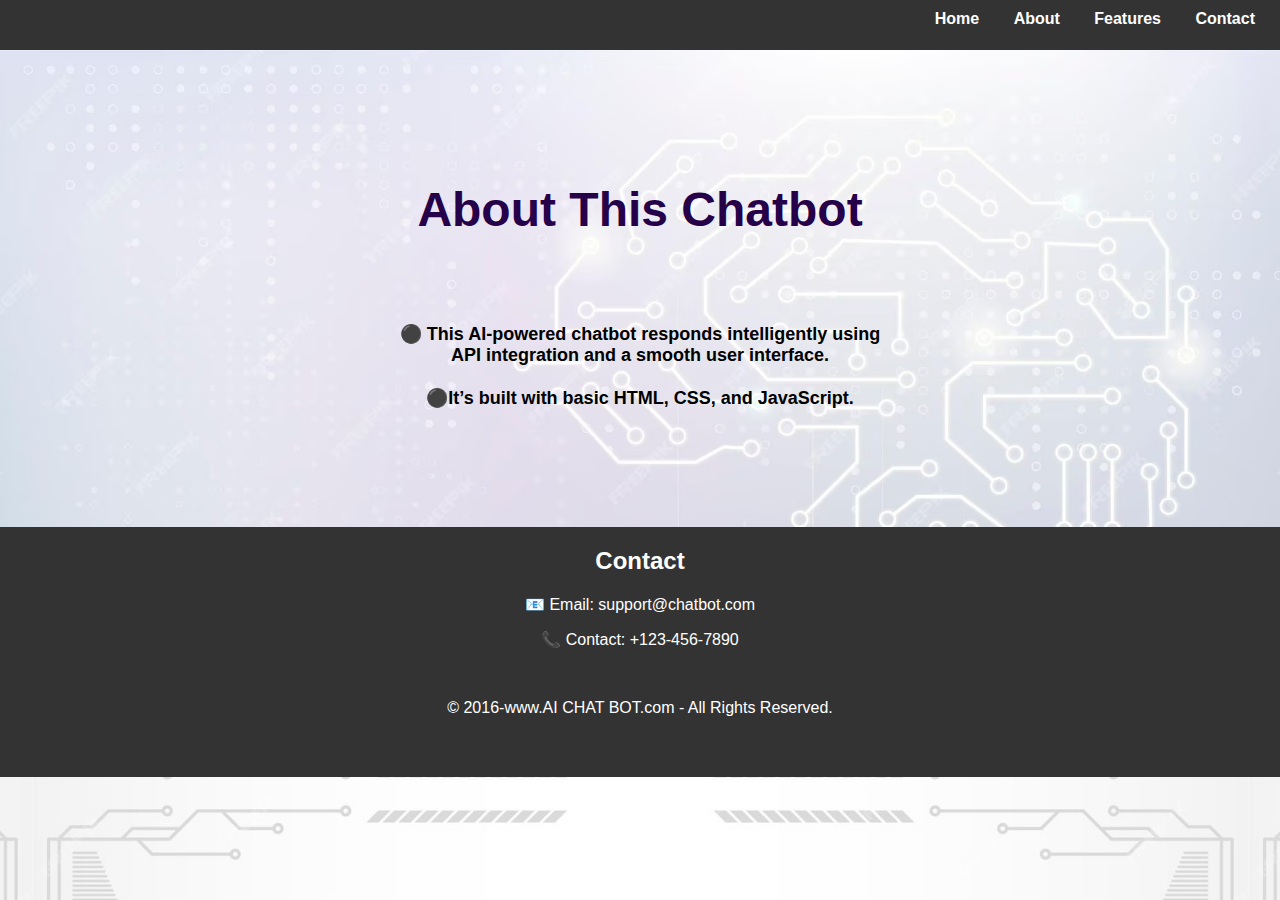
<file: about.html>
<!DOCTYPE html>
<html lang="en">
<head>
  <meta charset="UTF-8">
  <meta name="viewport" content="width=device-width, initial-scale=1.0">
  <title>About</title>
  <link rel="stylesheet" href="style.css">
  <style>
   
    
    
    main{  
  
   text-align:center;
   padding: 100px;
  

   background-image:url(2.png) ;
  overflow: hidden;
  background-size:cover;
}
h1{
  padding: 0%;
  font-family: Verdana, Geneva, Tahoma, sans-serif;
  font-weight: bold;
  font-size: xxx-large;
  color: rgb(38, 0, 73);
}
.info{

  font-weight: bold;
  font-size: large;
}
  </style>
</head>
<body>
  <nav class="navbar">
    <a href="main.html">Home</a>
    <a href="about.html">About</a>
    <a href="features.html">Features</a>
    <a href="#contact">Contact</a>
  </nav>
  <main>
    <h1>About This Chatbot</h1><br><br>
    <p class="info">  ⚫ This AI-powered chatbot responds  intelligently using  <br>API integration and a smooth user interface. <br> <br>⚫It’s built with basic HTML, CSS, and JavaScript.</p>
  </main>
  <footer class="contan">
       <h2 id="contact" ">Contact</h2>
    <p>📧 Email: support@chatbot.com</p>
    <p>📞 Contact: +123-456-7890</p>
    <BR>
      <p id="copyright" >© 2016-www.AI CHAT BOT.com  - All Rights Reserved.</p>
    </footer>
</body>
</html>
</file>
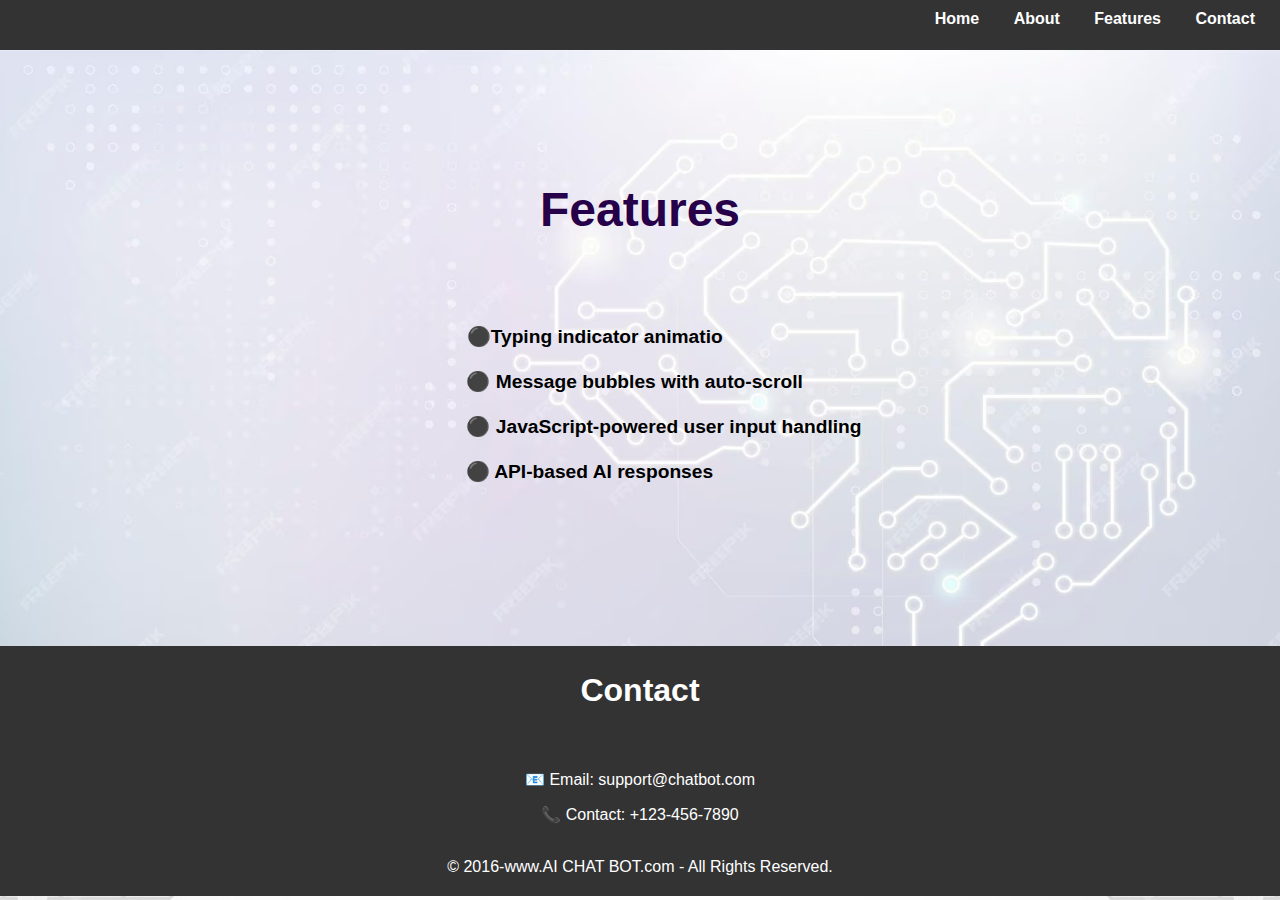
<file: features.html>
<!DOCTYPE html>
<html lang="en">
<head>
  <meta charset="UTF-8">
  <meta name="viewport" content="width=device-width, initial-scale=1.0">
  <title>Features</title>
  <link rel="stylesheet" href="style.css">
  <style>

  main{ 

    text-align:center;
    padding: 100px;
    background-image:url(2.png) ;
    background-size: cover;
    overflow: hidden;
 }
 h1{

   font-family: Verdana, Geneva, Tahoma, sans-serif;
   font-weight: bold;
   font-size: xxx-large;
   color: rgb(38, 0, 73);
 }
 pre{
  
   font-weight: bold;
   font-size:larger;
 font-family:'Segoe UI', Tahoma, Geneva, Verdana, sans-serif;
  
 }
</style>
</head>
<body>
  <nav class="navbar">
    <a href="main.html">Home</a>
    <a href="about.html">About</a>
    <a href="features.html">Features</a>
    <a href="#contact">Contact</a>
  </nav>
  <main>
    <h1>Features</h1><br><br>
    <pre >         ⚫Typing indicator animatio                          <br>
          ⚫ Message bubbles with auto-scroll            <br>
          ⚫ JavaScript-powered user input handling <br>
          ⚫ API-based AI responses                             <br>
    </pre> 
  </main>
  <footer class="contan">
    
    <h2 id="contact" style="font-size: xx-large;">Contact</h2><br>
     <i class="fab fa-linkedin"></i>
     <a href="#" class="fa fa-twitter"></a>
    <p>📧 Email: support@chatbot.com</p>
    <p>📞 Contact: +123-456-7890</p>
    <BR>
      <div id="copyright" >© 2016-www.AI CHAT BOT.com  - All Rights Reserved.</div>
    <div>

    </div>
  </footer>
</body>
</html>
</file>
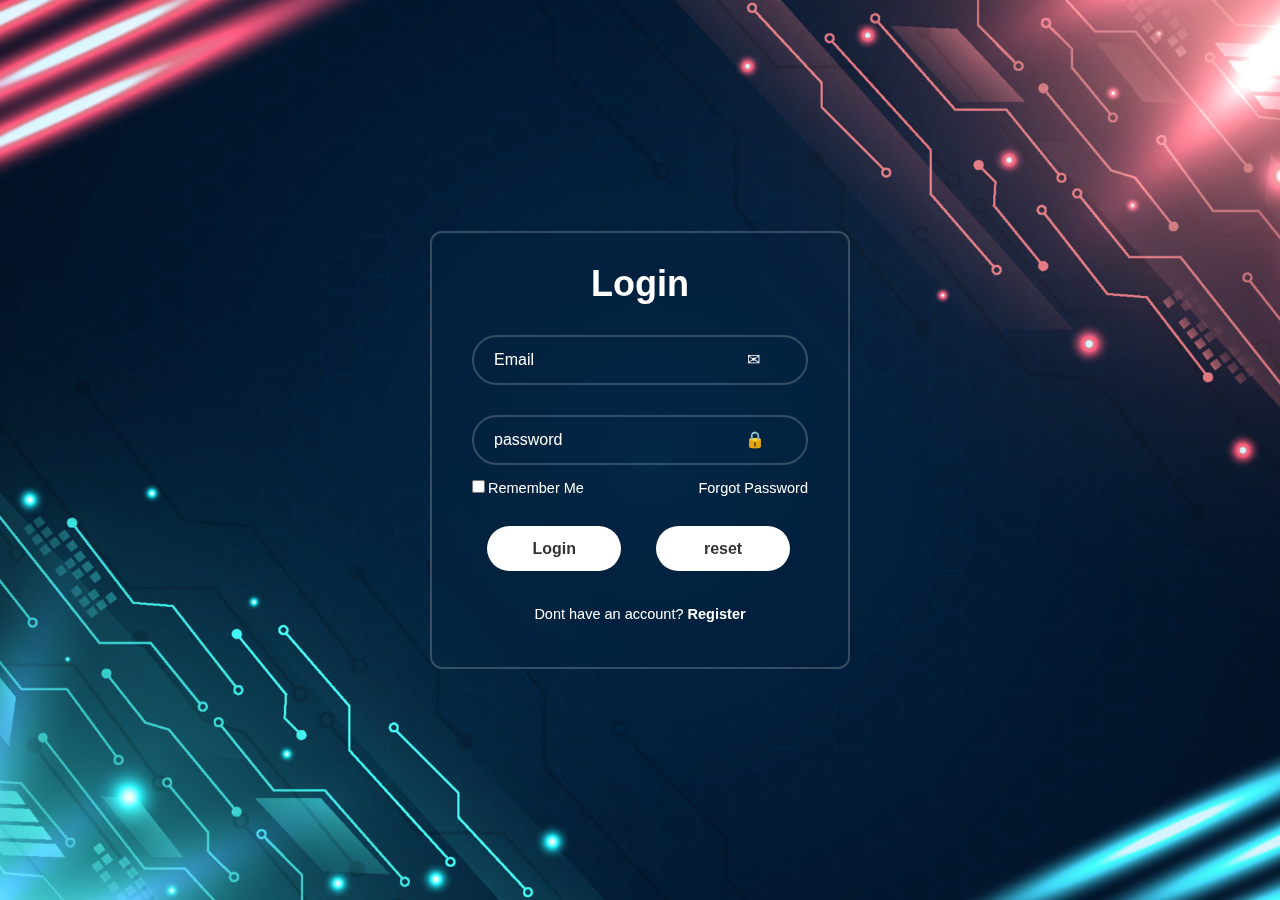
<file: login.html>
<!DOCTYPE html>
<html lang="en">
<head>
  <meta charset="UTF-8">
  <meta name="viewport" content="width=device-width, initial-scale=1.0">
  <title>Login Form </title>
<style>
    * {
  margin: 0;
  padding: 0;
  box-sizing: border-box;
  font-family: "Poppins", sans-serif;
}
body{
  display: flex;
  justify-content: center;
  align-items: center;
  min-height: 100vh;
  background: url(1.jpg) no-repeat;
  background-size: cover;
  background-position: center;
}
.wrapper{
  width: 420px;
  background: transparent;
  border: 2px solid rgba(255, 255, 255, .2);
  backdrop-filter: blur(9px);
  color: #fff;
  border-radius: 12px;
  padding: 30px 40px;
}
.wrapper h1{
  font-size: 36px;
  text-align: center;
}
.wrapper .input-box{
  position: relative;
  width: 100%;
  height: 50px;
  
  margin: 30px 0;
}
.input-box input{
  width: 100%;
  height: 100%;
  background: transparent;
  border: none;
  outline: none;
  border: 2px solid rgba(255, 255, 255, .2);
  border-radius: 40px;
  font-size: 16px;
  color: #fff;
  padding: 20px 45px 20px 20px;
}
.input-box input::placeholder{
  color: #fff;
}
.input-box i{
  position: absolute;
  right: 20px;
  top: 30%;
  transform: translate(-50%);
  font-size: 20px;

}
.wrapper .remember-forgot{
  display: flex;
  justify-content: space-between;
  font-size: 14.5px;
  margin: -15px 0 15px;
}
.remember-forgot label input{
  accent-color: #fff;
  margin-right: 3px;

}
.remember-forgot a{
  color: #fff;
  text-decoration: none;

}
.remember-forgot a:hover{
  text-decoration: underline;
}
.wrapper .btn{
 display: inline;
margin:15px;
  width: 40%;
  height: 45px;
  background: #fff;
  border: none;
  outline: none;
  border-radius: 40px;
  box-shadow: 0 0 10px rgba(0, 0, 0, .1);
  cursor: pointer;
  font-size: 16px;
  color: #333;
  font-weight: 600;
}
.wrapper .register-link{
  font-size: 14.5px;
  text-align: center;
  margin: 20px 0 15px;

}
.register-link p a{
  color: #fff;
  text-decoration: none;
  font-weight: 600;
}
.register-link p a:hover{
  text-decoration: underline;
}


  


</style>
</head>
<body>
   <bR>
  
  <div class="wrapper">
    <form action="main.html">
      <h1>Login</h1>
      <div class="input-box">
        <input type="email" placeholder="Email                                                &#9993" required>
       
      </div>
      <div class="input-box">
        <input type="password" placeholder="password                                         &#128274;" required>
       
      </div>
      <div class="remember-forgot">
        <label><input type="checkbox">Remember Me</label>
        <a href="#">Forgot Password</a>
      </div>
      <div>

      
      <button type="submit"  class="btn" >Login</button>
      <button type="reset" class="btn">reset</button>
    </div>
      <div class="register-link">
        <p>Dont have an account? <a href="#">Register</a></p>
      </div>
    </form>
  </div>
</body>
</html>
</file>
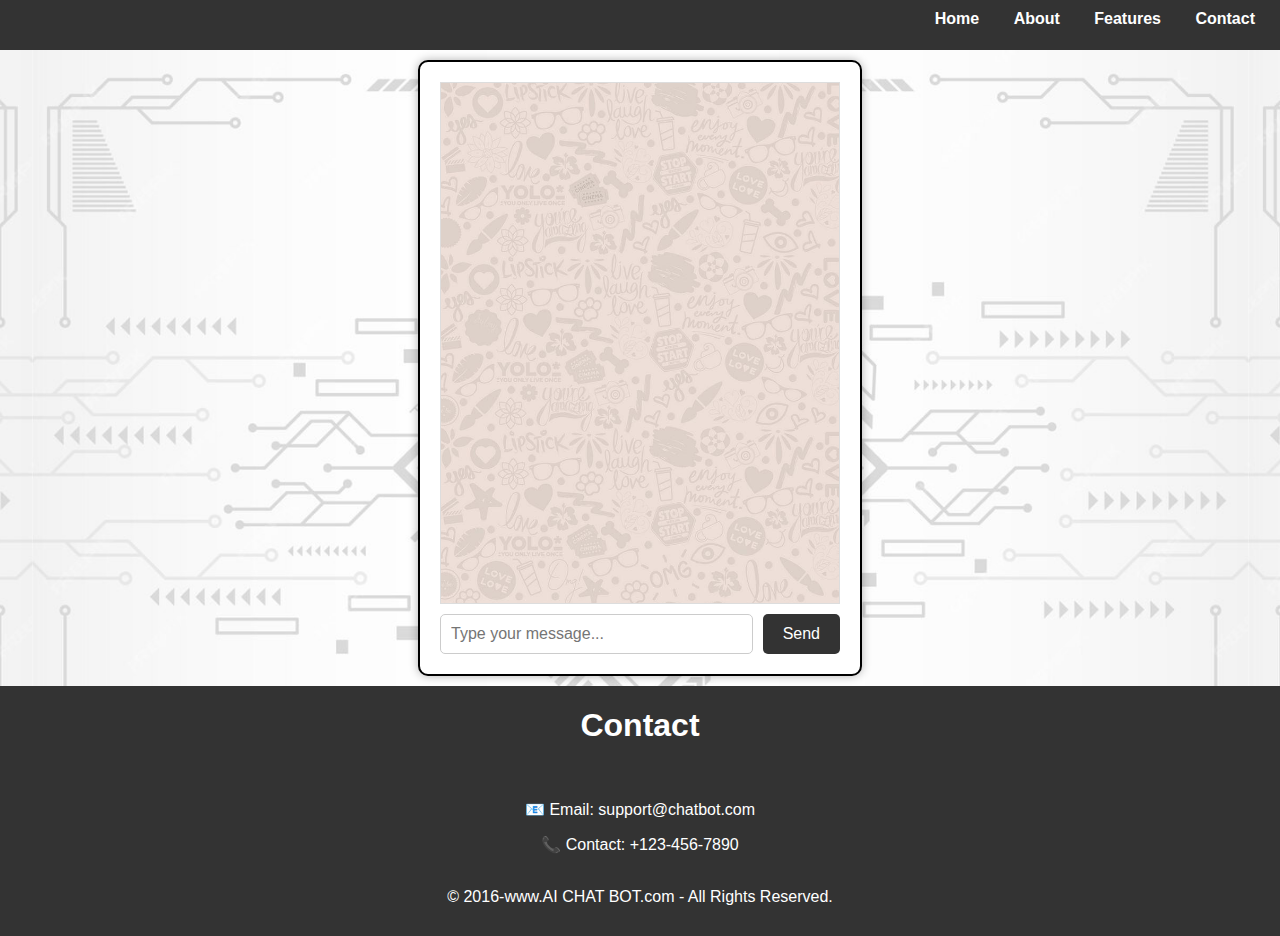
<file: main.html>
<!-- index.html -->
<!DOCTYPE html>
<html lang="en">
<head>
  <meta charset="UTF-8">
  <meta name="viewport" content="width=device-width, initial-scale=1.0">
  <title>AI Chatbot</title>
  <link rel="stylesheet" href="style.css">
</head>
<body>
  <nav class="navbar">
  <a href="main.html">Home</a>
    <a href="about.html">About</a>
    <a href="features.html">Features</a>
    <a href="#contact">Contact</a>
  </nav>
  <div class="chat-container"> <div class="logo"></div>
   

    <div id="chat-window" class="chat-window"></div>
    <div id="typing-indicator" class="typing-indicator">AI is typing...</div>
    <form id="chat-form">
      <input type="text" id="user-input" placeholder="Type your message..." autocomplete="off" />
      <button type="submit">Send</button>
    </form>
  </div>
  <footer class="contan">
    
    <h1 id="contact">Contact</h1><br>
     <i class="fab fa-linkedin"></i>
     <a href="#" class="fa fa-twitter"></a>
    <p>📧 Email: support@chatbot.com</p>
    <p>📞 Contact: +123-456-7890</p>
    <BR>
      <div id="copyright" >© 2016-www.AI CHAT BOT.com  - All Rights Reserved.</div>
    <div>

    </div>
  </footer>
  <script src="script.js"></script>
</body>
</html>
</file>
<file: style.css>
body {
  font-family: Arial, sans-serif;
  margin: 0;
  padding: 0;
  background: #f0f2f5;
  background-image: url(back.png);
  background-position: center;
  background-size:95%;
}


.navbar {
  background-color: #333;
  padding: 10px;
  text-align:end;
  height: 30px;
}

.navbar a {
  color: white;
  margin: 0 15px;
  text-decoration: none;
  font-weight: bold;
}

.navbar a:hover {
  text-decoration: underline;
}
.contan{
  height: 250px;
  overflow: hidden;
  background-color: #333;
  color: white;
  text-align: center;
 
}

.chat-container {
  max-width: 400px;
  margin: 10px auto;
  background: white;
  border-radius: 10px;
  box-shadow: 0 0 10px rgba(0, 0, 0, 0.3);
  padding: 20px;
  border: 2px solid black;
}

.chat-window {
  
  height: 500px;
  overflow-y: auto;
  border: 1px solid #ddd;
  padding: 10px;
  margin-bottom: 10px;
  background-image: url(my.png);
  background-size: cover;
  background-color: #555;
}
.message {
  margin: 10px ;
  padding: 10px;
  border-radius: 10px;
  max-width: 80%;
  word-wrap: break-word;
  animation: fadeIn 0.3s ease-in-out;
}


.user {
  margin-inline-start: auto;
   flex-direction: row-reverse;
  width:fit-content;
  background-color:#7ef9af ;
  align-self: flex-end;
  text-align: right;
  color: black;
}

.bot {
  background-color: #ffffff;
  align-self: flex-start;
  text-align: left;
  color:black;
  width:fit-content;
  
}

.typing-indicator {
  font-style: italic;
  color: gray;
  display: none;
  margin-bottom: 10px;
}

form {
  display: flex;
  gap: 10px;
}

input[type='text'] {
  flex: 1;
  padding: 10px;
  font-size: 16px;
  border: 1px solid #ccc;
  border-radius: 5px;
}

button {
  padding: 10px 20px;
  font-size: 16px;
  background: #333;
  color: white;
  border: none;
  border-radius: 5px;
  cursor: pointer;
}

button:hover {
  background: #555;
}

@keyframes fadeIn {
  from {
    opacity: 0;
    transform: translateY(10px);
  }
  to {
    opacity: 1;
    transform: translateY(0);
  }
}
</file>
